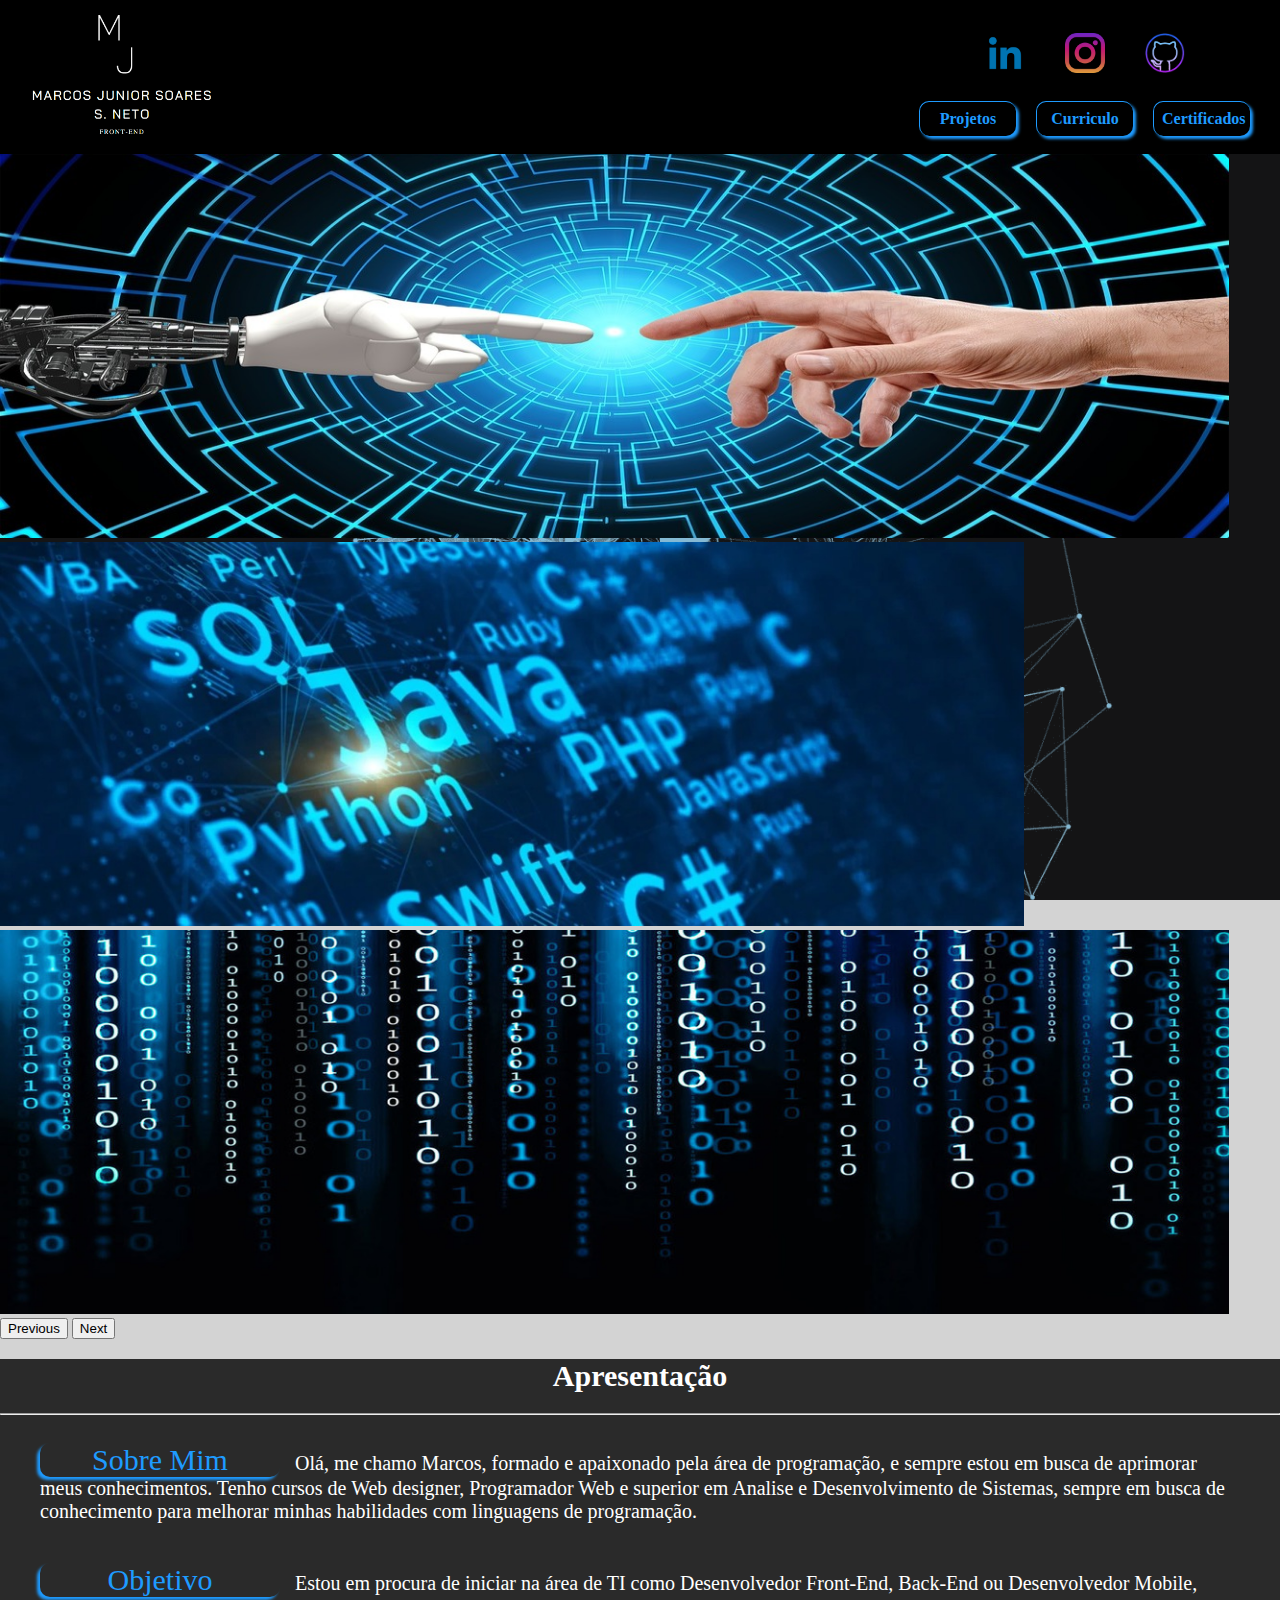
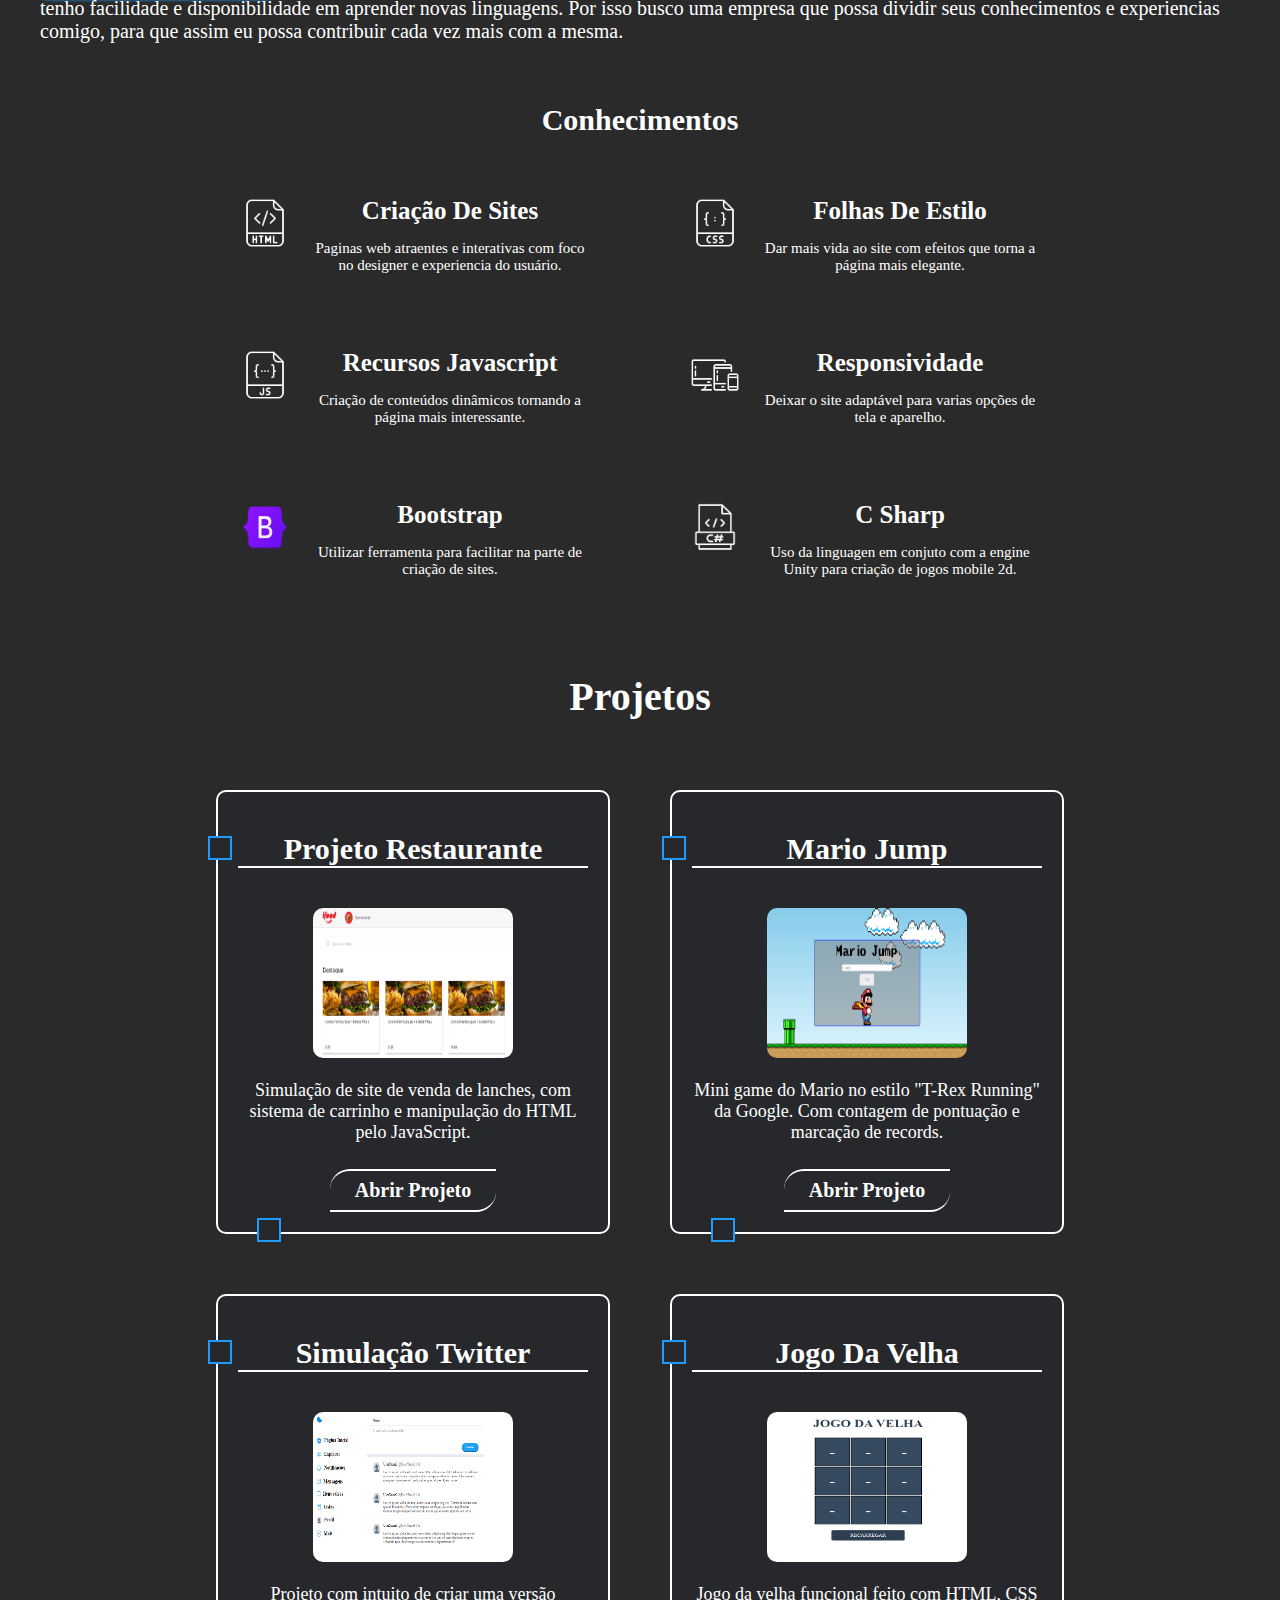
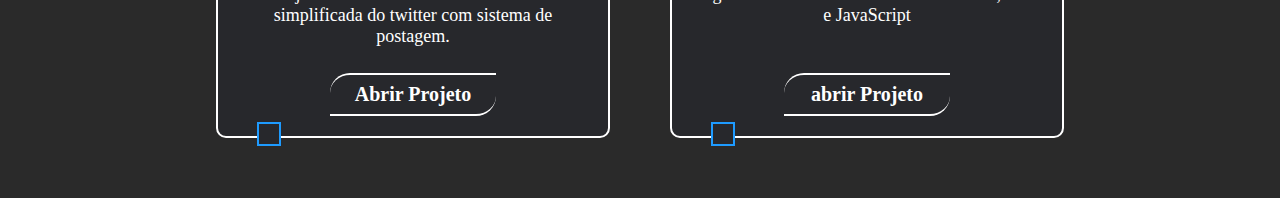
<file: index.html>
<!DOCTYPE html>
<html lang="pt-br">

<head>
    <meta charset="UTF-8">
    <meta http-equiv="X-UA-Compatible" content="IE=edge">
    <meta name="viewport" content="width=device-width, initial-scale=1.0">

    <title>Portifolio | Marcos</title>
    <link rel="icon" type="imagem/png" href="./assets/files/imagens/logo.png" />

    <link rel="stylesheet" href="./assets/css/estilo_index.css">

    <!-- CSS only -->
    <link href="https://cdn.jsdelivr.net/npm/bootstrap@5.2.0-beta1/dist/css/bootstrap.min.css" rel="stylesheet"
        integrity="sha384-0evHe/X+R7YkIZDRvuzKMRqM+OrBnVFBL6DOitfPri4tjfHxaWutUpFmBp4vmVor" crossorigin="anonymous">
    <!-- JavaScript Bundle with Popper -->
    <script src="https://cdn.jsdelivr.net/npm/bootstrap@5.2.0-beta1/dist/js/bootstrap.bundle.min.js"
        integrity="sha384-pprn3073KE6tl6bjs2QrFaJGz5/SUsLqktiwsUTF55Jfv3qYSDhgCecCxMW52nD2"
        crossorigin="anonymous"></script>

</head>

<body>
    <header class="menu">
        <div class="imgNome">
            <img src="./assets/files/imagens/logoSemFundo.png" alt="">
        </div>
        <section class="menuSection">
            <section class="navegacaoHamburguer">
                <div class="hamburguer1"></div>
                <div class="hamburguer2"></div>
                <div class="hamburguer3"></div>
            </section>

            <section class="navegacaoMenu">
                <div class="iconesTopo">
                    <a href="https://www.linkedin.com/in/marcos-junior-005200212" target="_blank">
                        <img src="./assets/files/imagens/linkedin.png">
                    </a>
                    <a href="https://www.instagram.com/marcosjrssn/" target="_blank">
                        <img src="./assets/files/imagens/instagram.png">
                    </a>
                    <a href="https://github.com/marcosjssn" target="_blank">
                        <img src="./assets/files/imagens/gitHub.png">
                    </a>
                </div>
                <nav class="btnMenu">
                    <a href="#projetos" onclick="atalho()">
                        <div>
                            Projetos
                        </div>
                    </a>
                    <a href="./assets/files/pdf/marcosCurriculo2024.docx" download="">
                        <div>
                            Curriculo
                        </div>
                    </a>
                    <a href="./assets/html/certificados.html" target="_blank">
                        <div>
                            Certificados
                        </div>
                    </a>
                </nav>

            </section>
        </section>
    </header>

    <main>
        <div id="carouselExampleControls" class="carousel slide" data-bs-ride="carousel">
            <div class="carousel-inner">
                <div class="carousel-item active">
                    <img src="./assets/files/imagens/img1.jpg" class="d-block w-100" alt="...">
                </div>
                <div class="carousel-item">
                    <img src="./assets/files/imagens/img2.jpeg" class="d-block w-100" alt="...">
                </div>
                <div class="carousel-item">
                    <img src="./assets/files/imagens/img3.jpeg" class="d-block w-100" alt="...">
                </div>
            </div>

            <button class="carousel-control-prev" type="button" data-bs-target="#carouselExampleControls"
                data-bs-slide="prev">
                <span class="carousel-control-prev-icon" aria-hidden="true"></span>
                <span class="visually-hidden">Previous</span>
            </button>

            <button class="carousel-control-next" type="button" data-bs-target="#carouselExampleControls"
                data-bs-slide="next">
                <span class="carousel-control-next-icon" aria-hidden="true"></span>
                <span class="visually-hidden">Next</span>
            </button>
        </div>

        <section class="conteudo">
            <div class="sobre">
                <h1>
                    Apresentação
                </h1>
                <hr>
                <div class="sobre-conteudo">
                    
                        <p class="texto-sobre">
                            <span class="sobre-inicio">Sobre mim</span> Olá, me chamo Marcos, formado e apaixonado pela área de programação, e sempre estou em
                            busca de aprimorar meus conhecimentos. Tenho cursos de Web designer, Programador Web e superior em
                            Analise e Desenvolvimento de Sistemas, sempre em busca de conhecimento para melhorar minhas habilidades com linguagens de
                            programação.
                        </p>
                        <p class="texto-objetivo">
                            <span class="sobre-inicio">objetivo</span> Estou em procura de iniciar na área de TI como Desenvolvedor Front-End, Back-End ou Desenvolvedor Mobile, tenho facilidade e
                            disponibilidade em aprender novas linguagens. Por isso busco uma empresa que possa dividir
                            seus conhecimentos e experiencias comigo, para que assim eu possa contribuir cada vez mais
                            com a mesma.
                            
                        </p>
                </div>
            </div>

            <div class="skils">
                <h1>Conhecimentos</h1>
                <div class="linguagens">
                    <span>
                        <img src="./assets/files/imagens/html.png" alt="">
                        <div>
                            <h1> Criação de sites</h1>
                            <p>Paginas web atraentes e interativas com foco no designer e experiencia do usuário.</p>
                        </div>
                    </span>
                    <span>
                        <img src="./assets/files/imagens/css.png" alt="">
                        <div>
                            <h1> Folhas de estilo</h1>
                            <p> Dar mais vida ao site com efeitos que torna a página mais elegante.</p>
                        </div>
                    </span>
                    <span>
                        <img src="./assets/files/imagens/js.png" alt="">
                        <div>
                            <h1> Recursos javascript</h1>
                            <p> Criação de conteúdos dinâmicos tornando a página mais interessante.
                                </p>
                        </div>
                    </span>
                    <span>
                        <img src="./assets/files/imagens/responsivo.png" alt="">
                        <div>
                            <h1> Responsividade</h1>
                            <p>
                                Deixar o site adaptável para varias opções de tela e aparelho.
                            </p>
                        </div>
                    </span>
                    <span>
                        <img src="./assets/files/imagens/bootstrap.png" alt="">
                        <div>
                            <h1> bootstrap</h1>
                            <p>
                                Utilizar ferramenta para facilitar na parte de criação de sites.
                            </p>
                        </div>
                    </span>
                    <span>
                        <img src="./assets/files/imagens/cSharp.png" alt="">
                        <div>
                            <h1> C Sharp</h1>
                            <p>
                                Uso da linguagen em conjuto com a engine Unity para criação de jogos mobile 2d.
                            </p>
                        </div>
                    </span>
                </div>
            </div>
            <h1 class="titulo-projetos">
                Projetos
            </h1>
            <div class="projetos" id="projetos">
            </div>
        </section>
    </main>
    <footer id="contato">

    </footer>

    <script src="./assets/javaScript/menu.js"></script>
    <script src="./assets/javaScript/adicionarProjetos.js"></script>
</body>

</html>
</file>
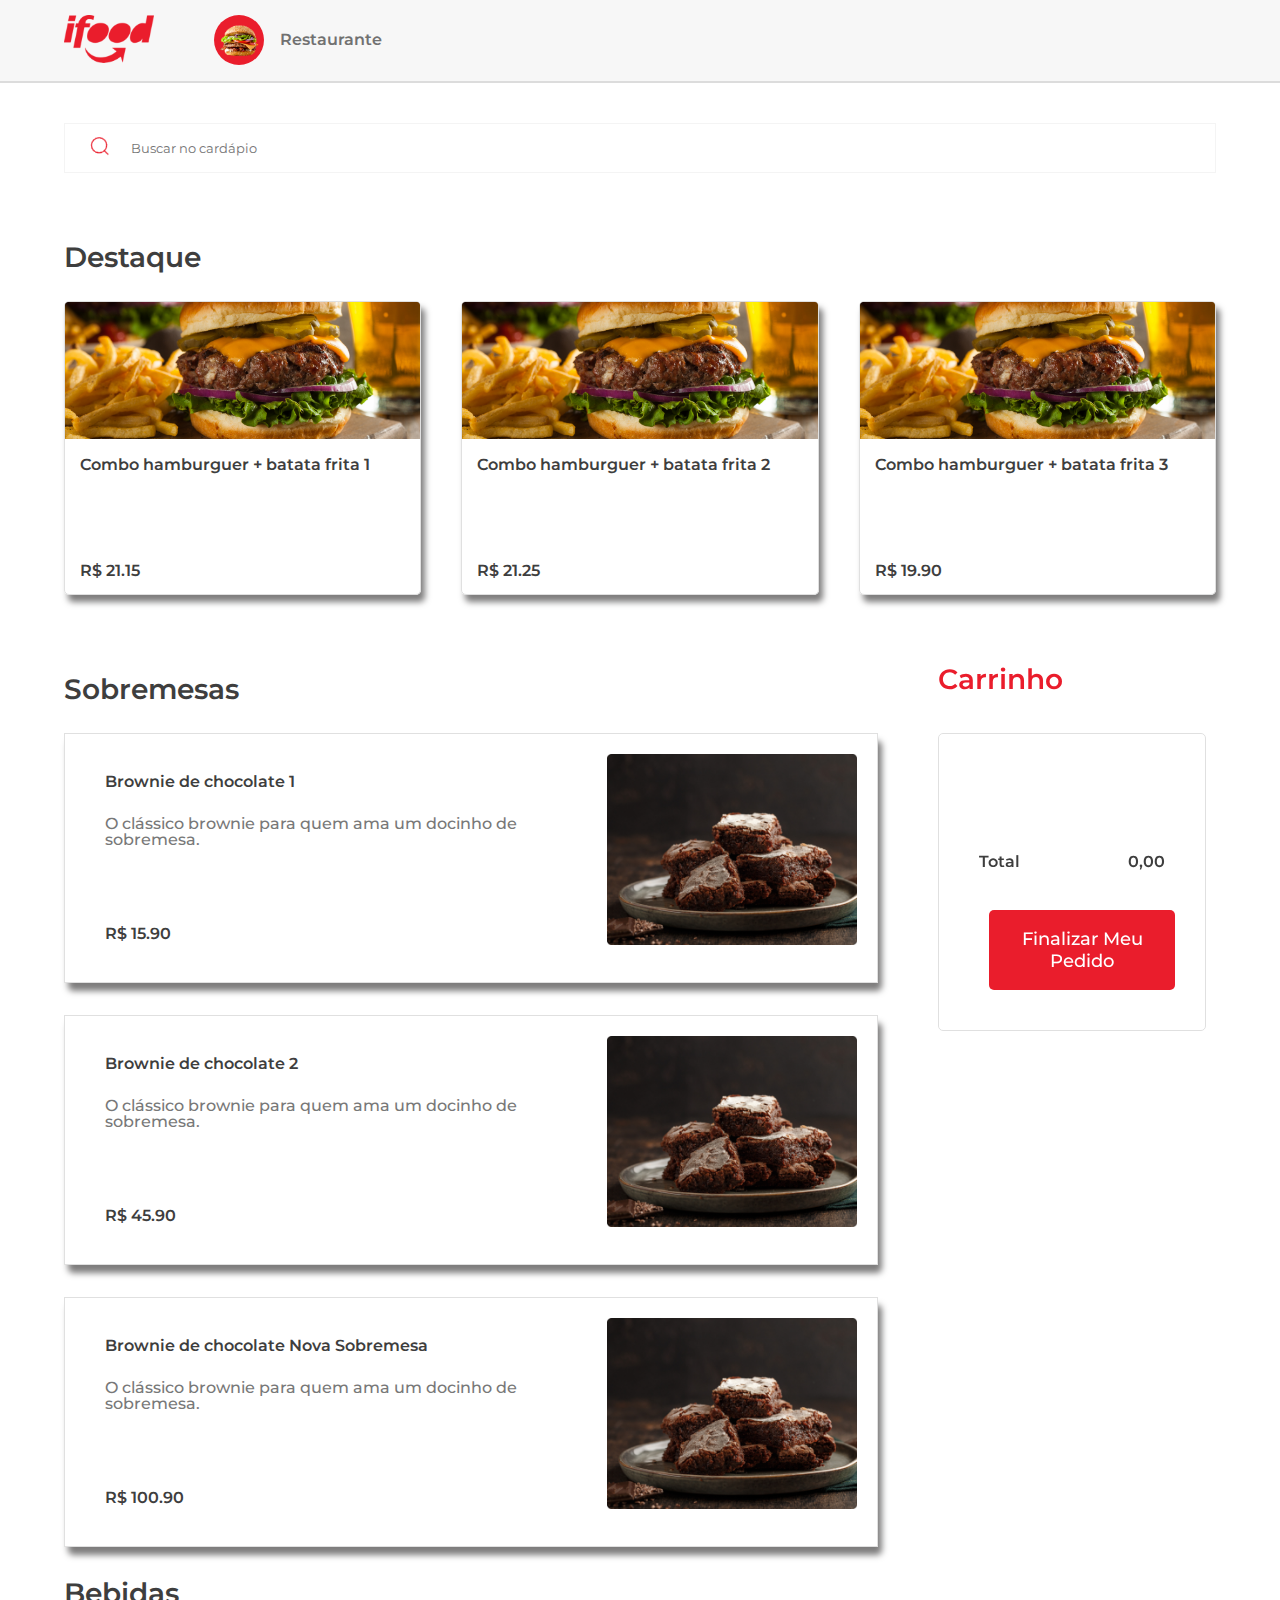
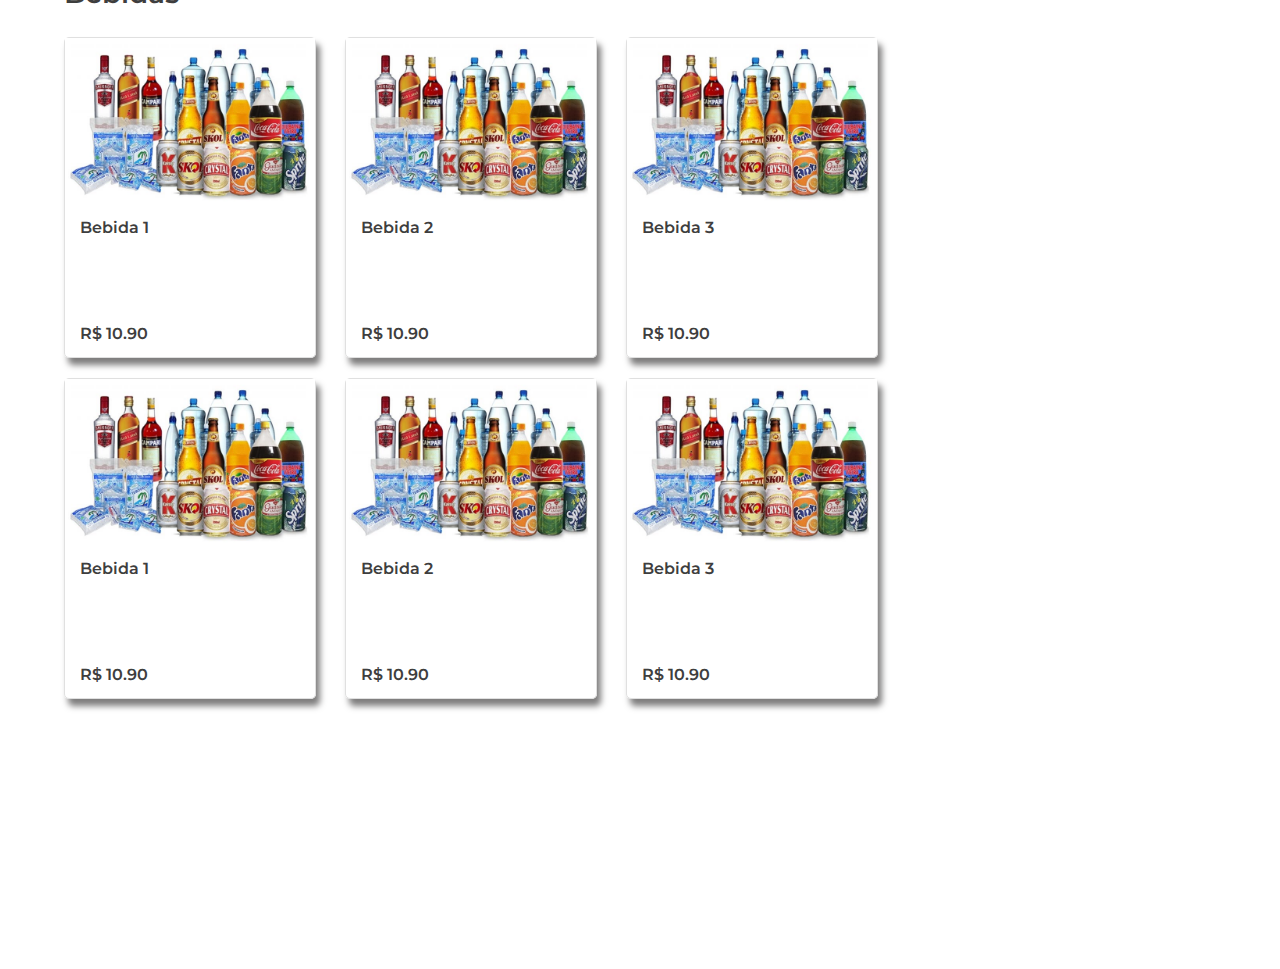
<file: assets/projetos/projetoDelivery/index.html>
<!DOCTYPE html>

<html lang="pt-br">

<head>
    <meta charset="UTF-8">
    <title>Projeto Ifood</title>

    <link rel="stylesheet" type="text/css" href="./assets/css/reset.css">

    <link rel="preconnect" href="https://fonts.googleapis.com">
    <link rel="preconnect" href="https://fonts.gstatic.com" crossorigin>
    <link href="https://fonts.googleapis.com/css2?family=Montserrat:wght@100;200;300;400;500;600;700&display=swap"
        rel="stylesheet">

    <link rel="stylesheet" type="text/css" href="./assets/css/style.css">

</head>

<body>

    <header class="cabecalho" id="idCabecalho">

        <div class="container">

            <div class="cabecalho__logoIfood">
                <figure>
                    <img src="./assets/img/logo.png" alt="Logo Ifood">
                    <figcaption>Logo</figcaption>
                </figure>
            </div>

            <div class="cabecalho__restaurante">
                <div class="cabecalho__fundoImagem">
                    <img src="./assets/img/restaurante.png" alt="Restaurante">
                </div>
                <p>Restaurante</p>
            </div>

        </div>

    </header>

    <main>

        <section class="secaoInfoRestaurante">

            <div class="container">
                <div class="secaoInfoRestaurante__pesquisar">
                    <button>
                        <img src="./assets/img/lupa.png" alt="">
                    </button>
                    <input type="text" placeholder="Buscar no cardápio">
                </div>
            </div>

        </section>

        <section class="secaoPratosDestaque">
            <div class="container">
                <h2 class="secaoPratosDestaque__titulo">Destaque</h2>
                <ul class="secaoPratosDestaque__listaPratos"></ul>
            </div>
        </section>

        <div class="conteudoPrincipal">
            <div class="container">
                <div class="secaoConteudo">
                    <section class="secaoSobremesas">
                        <h2 class="secaoSobremesas__titulo">Sobremesas</h2>
                        <ul class="secaoSobremesas__listaSobremesas">
    
                        </ul>
                    </section>
    
                    <section class="secaoBebidas">
                        <h2 class="secaoBebidas__titulo">Bebidas</h2>
                        <ul class="secaoBebidas__listaBebidas">
    
                        </ul>
                    </section>
                </div>

                <section class="secaoCarrinho">
                    <div class="container__carrinho">
                        <h2 class="secaoCarrinho__titulo">Carrinho</h2>
    
                        <div class="secaoCarrinho__conteudo">
                            <ul class="secaoCarrinho__listaItens">
    
                            </ul>
    
                            <div class="secaoCarrinho__total">
                                <p>Total</p>
                                <span>0,00</span>
                            </div>
    
                            <div class="secaoCarrinho__formaPagamento">
                                <button onclick="enviarPedido()">Finalizar Meu Pedido</button>
                            </div>
                        </div>
                    </div>

                </section>
            </div>
        </div>

    </main>

    <script src="./assets/js/script.js"></script>
</body>

</html>
</file>
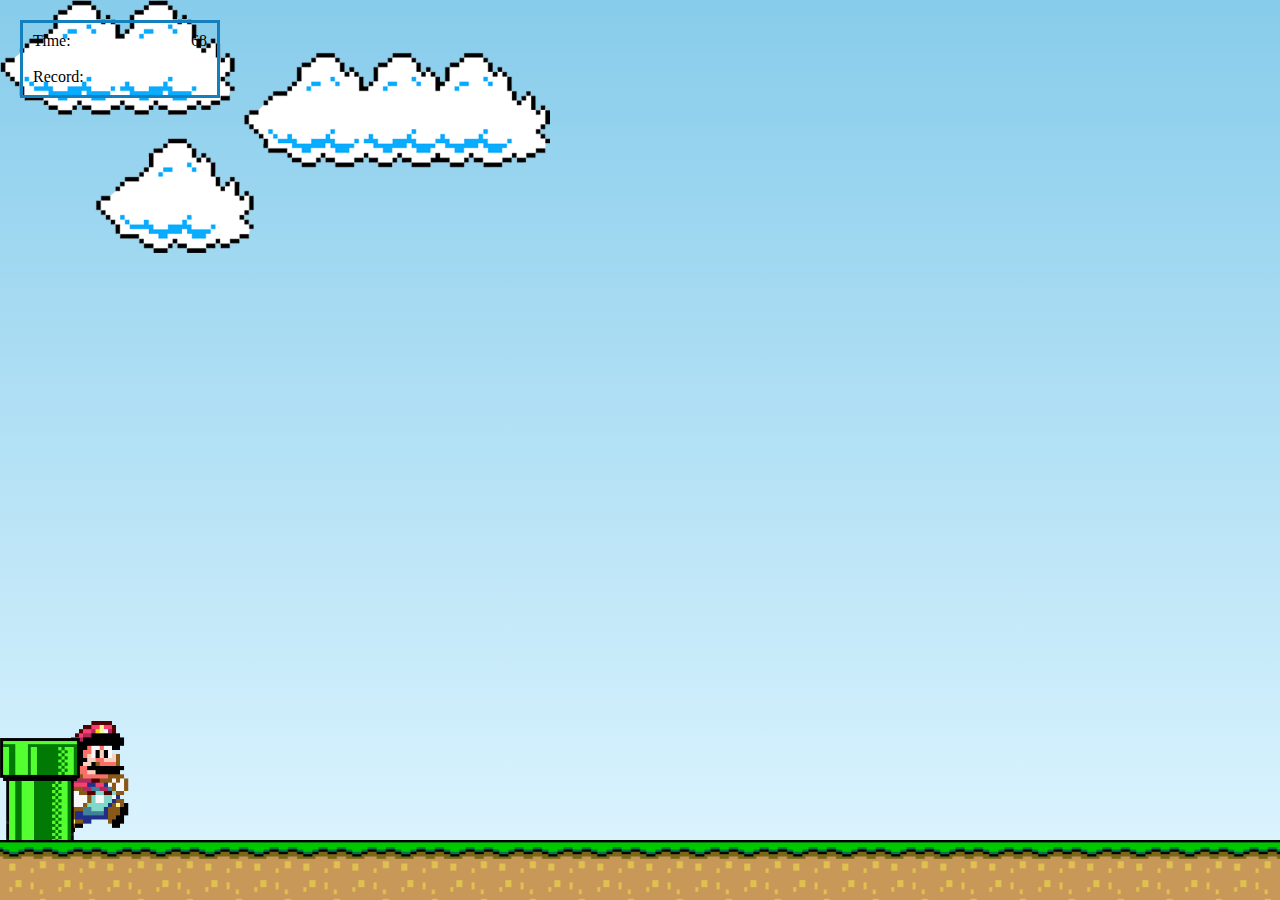
<file: assets/projetos/mario-rum/html/index.html>
<!DOCTYPE html>
<html lang="pt-br">

<head>
    <meta charset="UTF-8">
    <meta http-equiv="X-UA-Compatible" content="IE=edge">
    <meta name="viewport" content="width=device-width, initial-scale=1.0">
    <title>Mario Rum</title>
    <link rel="stylesheet" href="../css/reset.css">
    <link rel="stylesheet" href="../css/estilo.css">
</head>

<body>

    <div class="game-board">
        <img src="../imagens/clouds.png" class="nuvem">
        <img src="../imagens/mario.gif" class="mario">
        <img src="../imagens/pipe.png" class="pipe">
        <table class="painel">
            <tr>
                <th>
                    Time:
                </th>
                <td class="pontuacao">
                    0
                </td>
            </tr>
            <tr>
                <th>
                    Record:
                </th>
                <td class="record">
                    0
                </td>
            </tr>

        </table>
        <img src="../imagens/Layer 1'.png" class="chao">

    </div>

    <div class="gameOverMenu">
        <h1>
            Game Over!
        </h1>
        <p>
            Parabens <span id="jogadorMenuGameOver">Jogador</span> seu tempo foi de: <span id="pontuacaoMenu">0000</span>!
        </p>
        <div class="botoes">
            <button type="button" class="botaoRecomecar" onclick="recomecar()"> -Recomeçar- </button>
            <button type="button" class="botaoVoltar" onclick="voltarInicio()"> -Voltar inicio-</button>
        </div>
    </div>


    <script src="../js/script.js"></script>
</body>

</html>
</file>
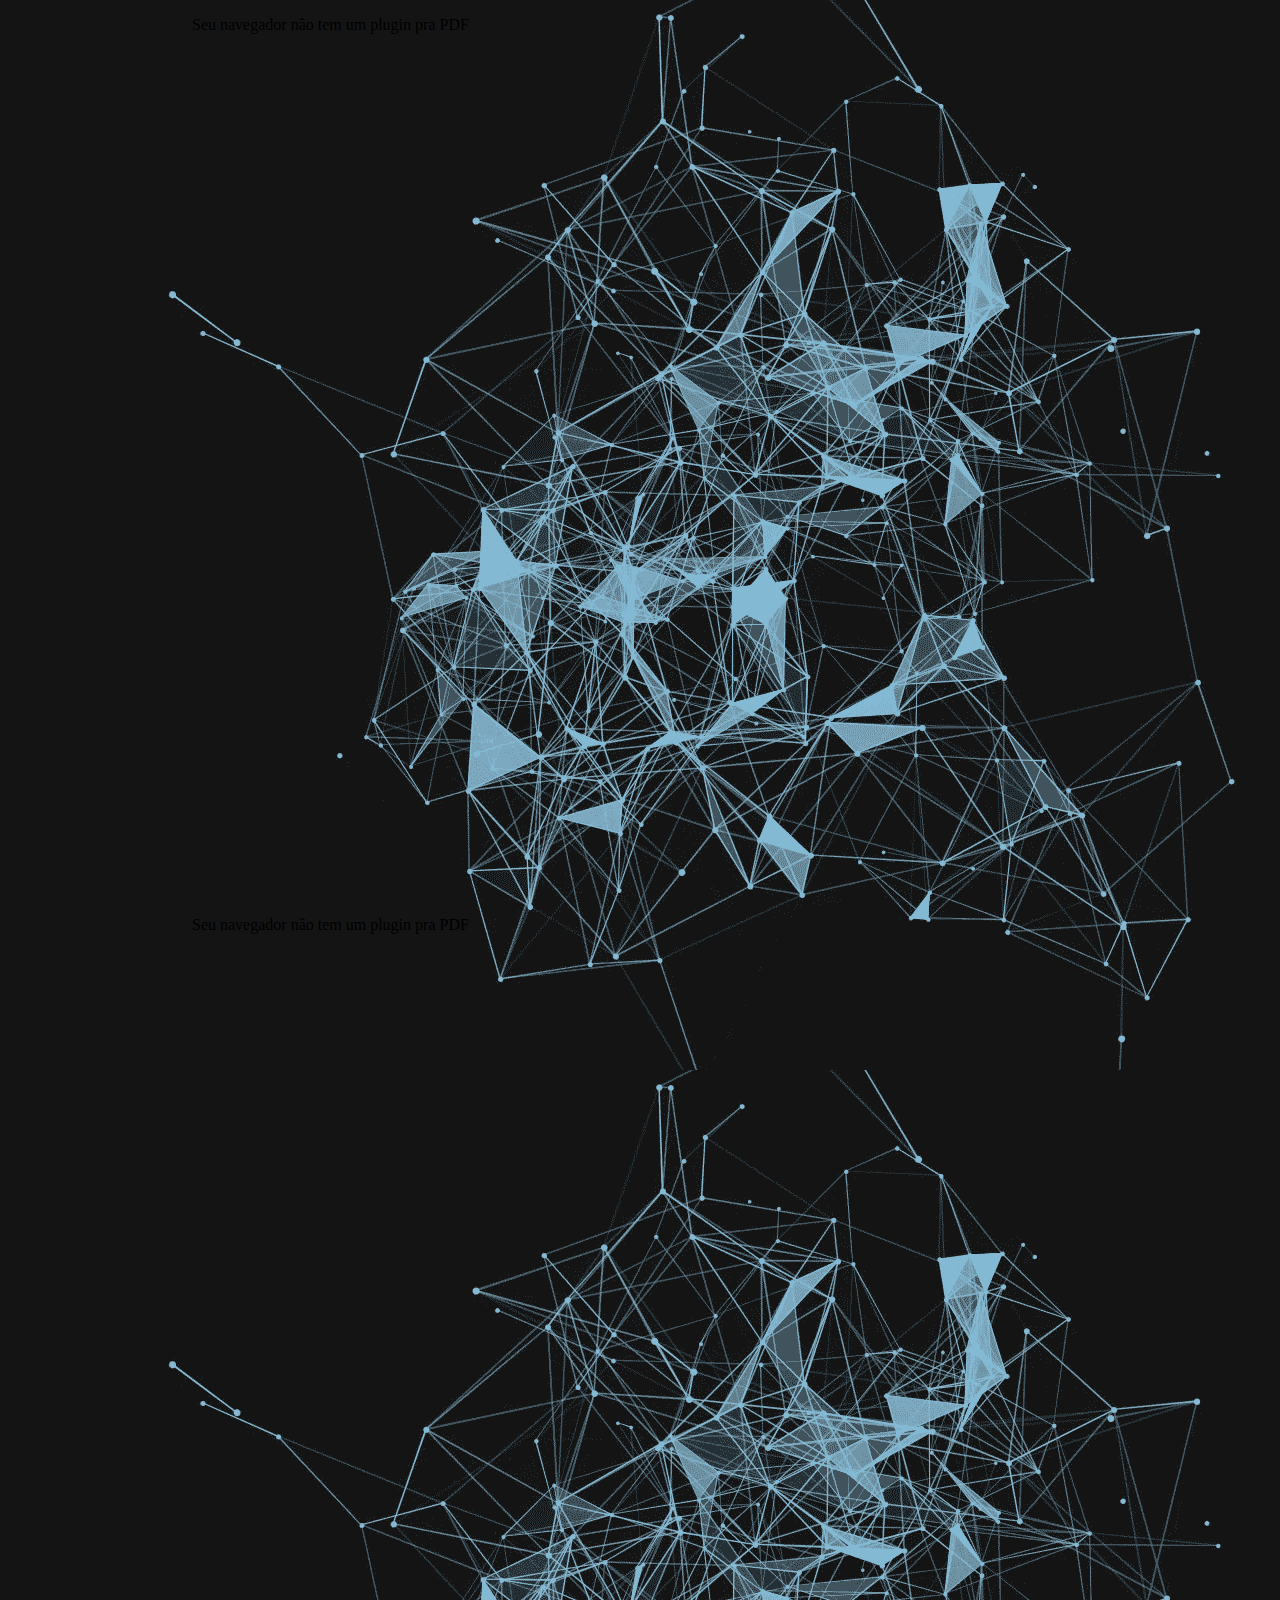
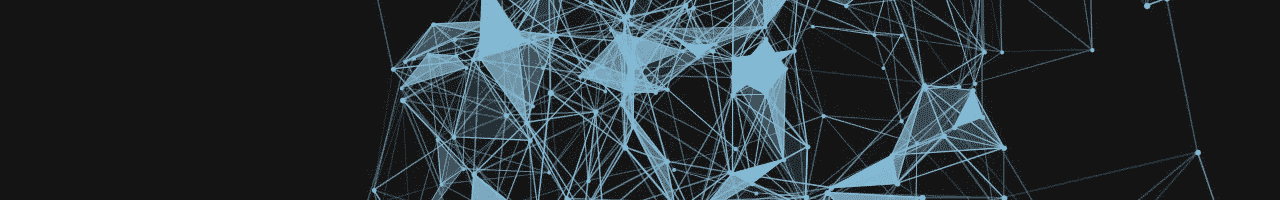
<file: assets/html/certificados.html>
<!DOCTYPE html>
<html lang="pt-br">

<head>
    <meta charset="UTF-8">
    <meta http-equiv="X-UA-Compatible" content="IE=edge">
    <meta name="viewport" content="width=device-width, initial-scale=1.0">

    <title>Portifolio | Certificados</title>

    <link rel="icon" type="imagem/png" href="../files/imagens/logo.png" />

    <link rel="stylesheet" href="../css/certificados.css">
</head>

<body>
    <section class="campo__certificados">
        <object data="../files/pdf/Certificado__ProgramadorWeb.pdf" type="application/pdf">
            <p>Seu navegador não tem um plugin pra PDF</p>
        </object>
    </section>
    <section class="campo__certificados">
        <object data="../files/pdf/Certificado__WebDesigner.pdf" type="application/pdf">
            <p>Seu navegador não tem um plugin pra PDF</p>
        </object>
    </section>
</body>

</html>
</file>
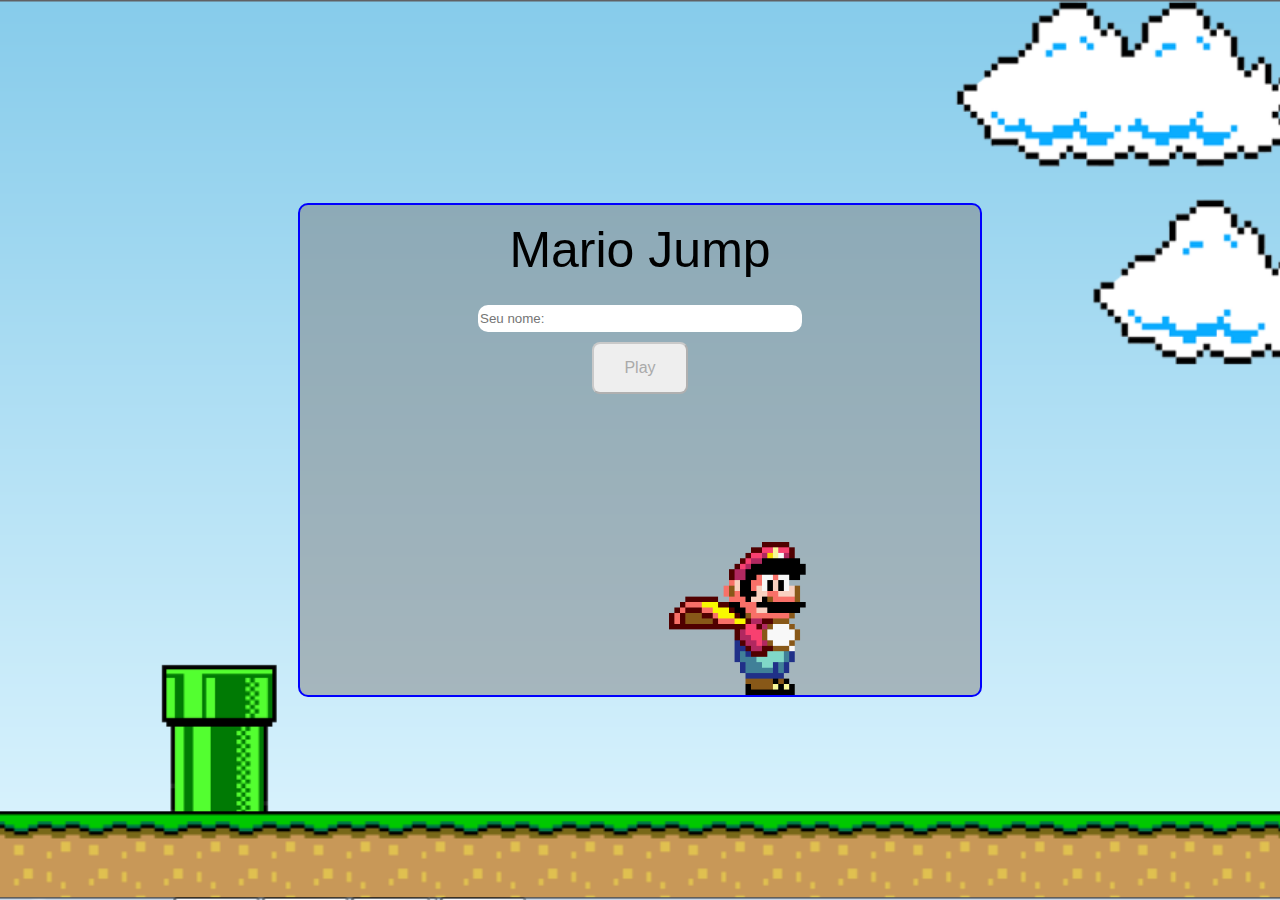
<file: assets/projetos/mario-rum/login.html>
<!DOCTYPE html>
<html lang="pt-br">

<head>
    <meta charset="UTF-8">
    <meta http-equiv="X-UA-Compatible" content="IE=edge">
    <meta name="viewport" content="width=device-width, initial-scale=1.0">
    <title>Document</title>
    <link href="http://fonts.cdnfonts.com/css/super-mario-world-text-box" rel="stylesheet">
                
    <link rel="stylesheet" href="./css/reset.css">
    <link rel="stylesheet" href="./css/estiloLogin.css">
</head>

<body>
    <section class="campoLogin">

        <form class="login-form">

            <div class="login__header">
                <img src="./imagens/mario.gif" class="marioLogin">
                <h1>Mario Jump</h1>
            </div>

            <input type="text" placeholder="Seu nome:" class="inputLogin"> <br>
            <button type="submit" class="bottonLogin" disabled>Play</button>

        </form>
    </section>

    <script src="./js/script.js"></script>
    <script src="./js/scriptLogin.js"></script>
</body>

</html>
</file>
<file: assets/css/estilo_index.css>
html {
    font-size: 62.5%;
    /* a cada 1rem sera considerado 10px (1.6rem = 16px) */
}

body {
    margin: 0;
    padding: 0;
    height: 100%;
    width: 100%;
    font-size: 1.6rem;
    background-color: lightgray;
}

.menu {
    background-color: rgb(0, 0, 0);
    display: flex;
    justify-content: space-between;
    min-height: 150px;
}

.navegacaoHamburguer {
    display: none;
}

.navegacaoMenu {
    display: flex;
    justify-content: space-around;
    flex-direction: column;
    margin-right: 20px;
}

.imgNome img {
    height: 150px;
    width: 200px;
    margin-left: 20px;
    transition: 0.5s;
}

.iconesTopo {
    display: flex;
    justify-content: center;
    margin-top: 15px;
}

.iconesTopo img {
    height: 40px;
    width: 40px;
    margin: 18px 20px;
    transition: 0.5s;
}

.iconesTopo img:hover {
    transform: translateY(-5px);
    opacity: 0.5;
}

.btnMenu {
    display: flex;
}

.btnMenu a {
    text-decoration: none;
}

.btnMenu a div {
    font-weight: bolder;
    width: 80px;
    padding: 8px;
    border-radius: 10px;
    margin: 6px 10px;
    text-align: center;
    transition: 0.5s;
    position: relative;
    background-color: transparent;
    color: #1e9bff;
    box-shadow: 3px 3px 3px #1e9bff;
    border-top: 1px solid #1e9bff;
    border-left: 1px solid #1e9bff;
}

.btnMenu a div:hover {
    background-color: #1e9bff;
    color: black;
    box-shadow: none;
    filter: drop-shadow(0 0 10px #1e9bff) contrast(2) brightness(2);

}

main {
    background-image: url(../files/imagens/fundoGif.gif);
    background-attachment: fixed;
    background-size: cover;
}

.carousel {
    position: relative;
}
.carousel-item img{
    height: 30vw;
}
.carousel button:hover {
    background-color: rgb(0, 0, 0, 0.5);
}

.carousel button span {
    height: 60px;
    width: 60px;
}

.conteudo {
    background-color: rgb(0, 0, 0, 0.8);

}

.skils {
    text-align: center;
    position: relative;
}

.skils h1 {
    color: white;
    font-size: 30px;
    margin: 40px auto 10px auto;
}

.linguagens {
    display: flex;
    flex-wrap: wrap;
    justify-content: center;
    width: 80%;
    color: white;
    margin: auto;
}

.linguagens span {
    display: flex;
    align-items: center;
    margin: 10px 50px;
    width: 350px;
}

.linguagens span div {
    text-align: center;
}

.linguagens span div p {
    font-size: 1.5rem;
}

.linguagens span div h1 {
    font-size: 2.5rem;
    text-transform: capitalize;
}

.linguagens span img {
    height: 50px;
    width: 50px;
    margin-right: 20px;
    transition: 0.5s;
    animation: flutuando 3s ease-in-out infinite;
}

@keyframes flutuando {
    50% {
        transform: translateY(-15px);
    }
}

.sobre h1 {
    text-align: center;
    font-size: 3.0rem;
    color: white;
}

.sobre-conteudo {
    /* background-color: aqua; */
    /* height: 250px; */
    display: flex;
    flex-direction: column;
}

.nav-objetivo {
    order: 1;
    cursor: pointer;
}

.sobre-inicio {
    display: inline-block;
    width: 200px;
    padding: 0 20px;
    font-size: 3.0rem;
    text-transform: capitalize;
    text-align: center;
    border-radius: 10px;
    margin-right: 10px;

    color: #1e9bff;
    box-shadow: -3px 3px 3px #1e9bff;
}

.sobre-conteudo>nav p {
    margin: auto;
}

.texto-sobre,
.texto-objetivo {
    font-size: 2.0rem;
    margin: 20px 40px;
    color: white;
}

.sobre-conteudo-img {
    display: flex;
    justify-content: center;
}

.sobre-conteudo-img img {
    height: 180px;
    width: 150px;
    margin: 5px auto;
    border-radius: 10px;

}

.nav-objetivo:hover+aside .texto-sobre {
    display: none;
}

.nav-objetivo:hover+aside .texto-objetivo {
    display: block;
}

.projetos {
    padding: 30px;
    display: flex;
    flex-wrap: wrap;
    justify-content: center;
}

.titulo-projetos {
    color: white;
    text-align: center;
    margin: 70px auto 10px auto;
    font-size: 40px;
}

.projeto {
    text-align: center;
    background-color: #27282c;
    padding: 20px;
    width: 350px;
    min-height: 400px;
    margin: 30px;
    display: flex;
    flex-direction: column;
    position: relative;
    border-radius: 10px;
    border: 2px solid white;
    transition: 3s;

}

.projeto:hover {
    border-color: #1e9bff;
    box-shadow: -10px 10px 30px #1e9bff;
}

.projeto::before {
    background-color: #27282c;
    border: 2px solid #1e9bff;
    content: "";
    left: -10px;
    top: 10%;
    position: absolute;
    height: 20px;
    width: 20px;
    animation: projetoBefore 8s ease-in-out infinite;
    transition: 4s;

}

.projeto:hover:before {
    top: 80%;
    height: 50px;
    box-shadow: 0 0 30px #1e9bff;

}

.projeto::after {
    background-color: #27282c;
    border: 2px solid #1e9bff;
    content: "";
    bottom: -10px;
    left: 10%;
    position: absolute;
    height: 20px;
    width: 20px;
    animation: projetoAfter 8s ease-in-out infinite;
    transition: 4s;
}

.projeto:hover::after {
    left: 80%;
    width: 50px;
    box-shadow: 0 0 30px #1e9bff;

}

.projeto a {
    text-decoration: none;
    position: absolute;
    bottom: 20px;
    text-transform: capitalize;
    align-self: center;
    font-weight: bolder;
    font-size: 20px;
    width: 150px;
    padding: 8px;
    text-align: center;
    transition: 0.5s;
    background-color: transparent;
    color: white;
    border: none;
    border-top: 1px solid white;
    border-bottom: 1px solid white;
    border-top-left-radius: 20px;
    border-bottom-right-radius: 20px;
    border-width: 2px;
    transition: 1s;
    cursor: pointer;
}

.projeto a:hover {
    text-shadow: -5px 5px 3px rgba(255, 255, 255, 0.514);
    color: white;
    box-shadow: -5px 5px 10px white;
}

.projeto h1 {
    text-align: center;
    border-bottom: 2px solid white;
    color: white;
    text-transform: capitalize;
    font-size: 30px;
    transition: 3s;
}
.projeto:hover>h1{
    border-color: #1e9bff;
}
.projeto-conteudo {
    display: flex;
    flex-direction: column;
    margin-top: 20px;
    align-items: center;
}

.projeto-conteudo figure {
    margin:auto;
}

.projeto-conteudo figure img {
    height: 150px;
    width: 200px;
    border-radius: 10px;
}

.projeto-conteudo span {
    align-items: flex-start;
    display: flex;
    margin-bottom: 40px;
}

.projeto-conteudo span p {
    font-size: 18px;
    color: white;
}

/* ====================================
     inicio responsividade 
    ==================================*/

@media (max-width: 768px) {

    .sobre-conteudo-img {
        order: 3;
        position: absolute;
        opacity: 0.4;
    }

    .sobre-conteudo-img img {
        width: 50vw;
        height: 50vw;
    }

    .sobre-conteudo-caixa2 {
        margin: 20px auto;
        width: 90%;
        color: white;
    }

    .sobre-conteudo-caixa1 {
        width: 90%;
        margin: 20px auto;
    }
}

@media (max-width: 700px) {

    .imgNome {
        display: flex;
        align-items: center;
    }

    .imgNome img {
        height: 25vw;
        width: 30vw;
    }

    .menu {
        min-height: 80px;
    }

    .menuSection.ON {
        position: absolute;
        background-image: url(../files/imagens/fundoGif.gif);
        background-size: contain;
        background-position: center;
        width: 100vw;
        height: 100vh;
        z-index: 10;

        display: flex;
        justify-content: center;
        align-items: center;
    }

    .navegacaoMenu {
        background-color: rgb(0, 0, 0, 0.5);
        padding: 5vw;
        border-radius: 40px;
    }

    .menuSection.ON .navegacaoMenu {
        display: flex;
        flex-direction: column;
    }

    .menuSection.ON .navegacaoMenu .iconesTopo {
        margin: 30px;
    }

    .menuSection.ON .navegacaoHamburguer {
        position: absolute;
        right: 0;
        top: 0;
    }

    .menuSection.ON .navegacaoHamburguer .hamburguer1 {
        transform: rotate(45deg) translate(7px, 9px);
    }

    .menuSection.ON .navegacaoHamburguer .hamburguer2 {
        opacity: 0;
    }

    .menuSection.ON .navegacaoHamburguer .hamburguer3 {
        transform: rotate(-45deg) translate(7px, -9px);
    }

    .navegacaoHamburguer {
        display: block;
        width: 40px;
        height: 30px;
        margin: 50px
    }

    .hamburguer1,
    .hamburguer2,
    .hamburguer3 {
        background-color: white;
        height: 5px;
        width: 100%;
        margin: 6px auto;
        transition-duration: 0.3s;
    }

    .navegacaoMenu {
        display: none;
    }
}

@media (max-width: 600px) {
    .sobre {
        border-bottom-left-radius: 20%;
        border-bottom-right-radius: 20%;
        padding: 10px;
    }
}

@media (max-width: 420px) {
    @keyframes efeitoNavSobre {
        50% {
            width: 50%;
        }
    }
    .projeto{
        margin: 30px auto;
    }
}

@media (max-width: 375px) {
    .projeto-conteudo figure img {
        width: 100%;
    }
}
</file>
<file: assets/projetos/projetoDelivery/assets/css/style.css>
body {
    font-family: 'Montserrat', sans-serif;
}

.container {
    width: 90%;
    margin: 0 auto;
}

input,
button {
    font-family: 'Montserrat', sans-serif;
}

.cabecalho {
    background-color: #F7F7F7;
    border-bottom: 2px solid #DCDCDC;
    padding-top: 15px;
    padding-bottom: 15px;
}

.cabecalho>.container {
    display: flex;
    align-items: center;
}

.cabecalho__logoIfood {
    margin-right: 60px;
}

.cabecalho__logoIfood>figure>img {
    width: 90px;
}

.cabecalho__logoIfood>figure>figcaption {
    display: none;
}

.cabecalho__restaurante {
    display: flex;
    align-items: center;
}

.cabecalho__fundoImagem {
    background-color: #EA1D2C;
    border-radius: 100%;
    width: 50px;
    height: 50px;
    padding-top: 6px;
    margin-right: 16px;
}

.cabecalho__fundoImagem>img {
    width: 50px;
}

.cabecalho__restaurante>p {
    color: #717171;
    font-weight: 600;
}

main {
    margin-bottom: 230px;
}

.secaoInfoRestaurante {
    margin-top: 40px;
    margin-bottom: 70px;
}

.secaoInfoRestaurante__descricao {
    display: flex;
    align-items: center;
    margin-bottom: 40px;
}

.secaoInfoRestaurante__logoRestaurante {
    background-color: #0000FF;
    display: inline-block;
    width: 45px;
    height: 45px;
    text-align: center;
    border-radius: 100%;
    padding-top: 8px;
    margin-right: 20px;
}

.secaoInfoRestaurante__logoRestaurante>img {
    width: 25px;
}

.secaoInfoRestaurante__logoRestaurante>figcaption {
    display: none;
}

.secaoInfoRestaurante__nomeRestaurante {
    font-weight: 600;
    color: #717171;
}

.secaoInfoRestaurante__pesquisar {
    display: flex;
    border: 1px solid #F4F4F4;
}

.secaoInfoRestaurante__pesquisar>button {
    background-color: transparent;
    border: none;
    outline: none;
}

.secaoInfoRestaurante__pesquisar>button>img {
    width: 52px;
}

.secaoInfoRestaurante__pesquisar>input {
    border: none;
    outline: none;
}

.secaoPratosDestaque__titulo {
    font-size: 28px;
    font-weight: 600;
    color: #3E3E3E;
    margin-bottom: 30px;
}

.secaoPratosDestaque__listaPratos {
    display: flex;
    flex-wrap: wrap;
    justify-content: space-between;
}

.secaoPratosDestaque__itemPrato {
    width: 31%;
    border: 1px solid #e0e0e0;
    border-radius: 5px;
    padding-bottom: 15px;
    box-shadow: 4px 7px 6px 0px #7e7d7d;
    transition: 0.3s;
    cursor: pointer;
}

.secaoPratosDestaque__itemPrato:hover {
    background-color: #e0e0e0;
    box-shadow: 4px 7px 6px 0px #4e4e4e;
}

.secaoPratosDestaque__itemPrato>a {
    color: #3E3E3E;
    text-decoration: none;
    font-weight: 600;
    background-color: white;
}

.secaoPratosDestaque__itemPrato>a>figure>img {
    width: 100%;
}

.secaoPratosDestaque__itemPrato>a>figure>figcaption {
    display: none;
}

.secaoPratosDestaque__itemPrato>a>div>h3 {
    padding-bottom: 90px;
    padding-top: 15px;
    padding-left: 15px;
    padding-right: 15px;
}

.secaoPratosDestaque__itemPrato>a>div>span {
    display: inline-block;
    padding-left: 15px;
}


.conteudoPrincipal {
    margin-top: 60px;
}

.conteudoPrincipal>.container {
    display: flex;
    justify-content: space-between;
    position: relative;
}
.secaoConteudo{
    width: 90%;
    margin: 20px 50px 20px 0px;
}

.secaoSobremesas__titulo {
    color: #3E3E3E;
    font-size: 28px;
    font-weight: 600;
}

.secaoSobremesas__listaSobremesas {
    margin-top: 30px;
}

.secaoSobremesas__itemSobremesa {
    margin-bottom: 32px;
    box-shadow: 4px 8px 6px 0px #7e7d7d;
    border-radius: 5px;
    transition: 0.3s;
}

.secaoSobremesas__itemSobremesa:hover {
    box-shadow: 4px 8px 6px 0px #4e4e4e;
}

.secaoSobremesas__itemSobremesa>a {
    text-decoration: none;
    color: #3E3E3E;
    font-weight: 600;
    display: flex;
    justify-content: space-between;
    padding: 20px;
    border: 1px solid #e0e0e0;
    flex-direction: row-reverse;
    background-color: white;
    transition: 0.3s;
    cursor: pointer;
}

.secaoSobremesas__itemSobremesa>a:hover {
    background-color: #e0e0e0;
}

.secaoSobremesas__itemSobremesa>a>div {
    padding: 20px;
}

.secaoSobremesas__itemSobremesa>a>div>p {
    color: #787878;
    font-weight: 500;
    padding-top: 26px;
    padding-bottom: 78px;
}

.secaoSobremesas__itemSobremesa>a>figure>img {
    width: 250px;
}

.secaoSobremesas__itemSobremesa>a>figure>figcaption {
    display: none;
}

.secaoBebidas__titulo {
    font-size: 28px;
    font-weight: 600;
    color: #3E3E3E;
    margin-bottom: 30px;
}

.secaoBebidas__listaBebidas {
    display: flex;
    flex-wrap: wrap;
    justify-content: space-between;
}

.secaoBebidas__itemBebida {
    margin-bottom: 20px;
    width: 31%;
    border: 1px solid #e0e0e0;
    border-radius: 5px;
    padding-bottom: 15px;
    box-shadow: 4px 7px 6px 0px #7e7d7d;
    transition: 0.3s;
    cursor: pointer;
}

.secaoBebidas__itemBebida:hover {
    background-color: #e0e0e0;
    box-shadow: 4px 7px 6px 0px #4e4e4e;
}

.secaoBebidas__itemBebida>a {
    color: #3E3E3E;
    text-decoration: none;
    font-weight: 600;
    background-color: white;
}

.secaoBebidas__itemBebida>a>figure>img {
    width: 100%;
}

.secaoBebidas__itemBebida>a>figure>figcaption {
    display: none;
}

.secaoBebidas__itemBebida>a>div>h3 {
    padding-bottom: 90px;
    padding-top: 15px;
    padding-left: 15px;
    padding-right: 15px;
}

.secaoBebidas__itemBebida>a>div>span {
    display: inline-block;
    padding-left: 15px;
}

.secaoCarrinho {
    min-width: 25%;
}

.container__carrinho {
    position: sticky;
    top: 20px;
    right: 20px;
    padding: 10px;
}

.secaoCarrinho__titulo {
    font-size: 28px;
    font-weight: 600;
    color: #EA1D2C;
}

.secaoCarrinho__conteudo {
    border: 1px solid #e0e0e0;
    border-radius: 5px;
    padding: 30px 40px;
    margin-top: 40px;
    max-height: 50%;
}

.secaoCarrinho__listaItens {
    min-height: 80px;
    max-height: 250px;
    overflow-y: auto;
    padding: 10px;
}

.secaoCarrinho__listaItens::-webkit-scrollbar {
    width: 5px;
}

.secaoCarrinho__listaItens::-webkit-scrollbar-track {
    background: rgb(235, 233, 233);
}

.secaoCarrinho__listaItens::-webkit-scrollbar-thumb {
    background-color: silver;
}

.secaoCarrinho__item {
    font-weight: 600;
    color: #3e3e3e;
    border-bottom: 2px solid #3E3E3E;
    padding-bottom: 25px;
    margin-bottom: 25px;
}

.secaoCarrinho__item>div {
    display: flex;
    justify-content: space-between;
    margin-bottom: 20px;
}

.secaoCarrinho__item>button {
    color: #A6A6A6;
    font-weight: 600;
    background-color: transparent;
    border: none;
    font-size: 15px;
    padding: 0;
    transition: 0.3s;
    cursor: pointer;
}

.secaoCarrinho__item>button:hover {
    color: #363535;

}

.secaoCarrinho__total {
    font-weight: 600;
    color: #3e3e3e;
    display: flex;
    justify-content: space-between;
    margin: 10px auto 30px auto;
}

.secaoCarrinho__formaPagamento {
    text-align: center;
}

.secaoCarrinho__formaPagamento>button {
    background-color: #EA1D2C;
    border: none;
    color: white;
    font-weight: 500;
    font-size: 18px;
    padding: 18px 0;
    border-radius: 5px;
    width: 100%;
    margin: 10px;
    cursor: pointer;
    transition: 0.3s;
}

.secaoCarrinho__formaPagamento>button:hover {
    background-color: #b90e1a;
    animation: teste 2s ease-in-out infinite;
    transition: 0.3s;
}

@keyframes teste {
    50% {
        transform: translateY(-5px);
    }
}

.secaoCarrinho__formaPagamento>a {
    text-decoration: none;
}

.secaoCarrinho__formaPagamento>a div {
    margin: 10px;
    background-color: #EA1D2C;
    border: none;
    color: white;
    font-weight: 500;
    font-size: 18px;
    padding: 18px 0;
    border-radius: 5px;
    width: 100%;
}
</file>
<file: assets/projetos/mario-rum/css/estilo.css>
@import url('http://fonts.cdnfonts.com/css/super-mario-world-text-box');
.game-board {
    width: 100%;
    height: 100vh;
    margin: 0 auto;
    position: relative;
    overflow: hidden;
    background: linear-gradient(#87CCEB, #E0F6FF) ;
}

.pipe {
    position: absolute;
    bottom: 60px;
    width: 80px;
    animation: pipeAnimation infinite linear;
    animation-duration: 2s;
}

@keyframes pipeAnimation {
    from {
        right: -80px;
    }

    to {
        right: 100%;
    }

}

.mario {
    width: 150px;
    position: absolute;
    bottom: 60px;
}

.pulo {
    animation: pulo 500ms ease-in-out;
}

@keyframes pulo {
    0% {
        bottom: 60px;
    }

    40% {
        bottom: 240px;
    }

    50% {
        bottom: 240px;
    }

    60% {
        bottom: 240px;
    }

    100% {
        bottom: 60px;
    }

}
.nuvem{
    position: absolute;
    width: 550px;
    animation: nuvens 20s infinite linear;
}

@keyframes nuvens {
    from {
        right: -550px;
    }

    to {
        right: 100%;
    }
}
.chao{
    width: 100%;
    height: 60px;
    position: absolute;
    bottom: 0px;
}
.painel{
    width: 200px;
    position: absolute;
    left: 20px;
    top: 20px;
    border: 3px solid rgb(20, 127, 189);
}
.painel th{
    text-align: start;
}
.painel td{
    text-align: end;
}
.painel th, td{
    padding: 10px;
}
.gameOverMenu{
    display: none;
    font-family : 'Super Mario World Text Box' , sans-serif ; 
    position: absolute;
    top: 20%;
    left: 25%;
    height: 50%;
    width: 50%;
    overflow: hidden;
    background-color: rgb(128, 128, 128, 0.5);
    padding: 20px;
    border: 2px solid blue;
    border-radius: 10px;
    text-align: center;
    flex-direction: column;
    align-items: center;
    justify-content: start;
}
.gameOverMenu h1{
    font-size: 35px;
}
.gameOverMenu p{
    margin: auto 0;
}
#jogadorMenuGameOver{
    text-transform: capitalize;
}
.botoes{
    width: 100%;
}
.botaoRecomecar{
    margin: auto 0 0;
    background-color: #ee665c;
    border-radius: 8px;
    margin-top: 10px;
    color: #fff;
    font-size: 16px;
    max-width: 300px;
    padding: 15px;
    width: 20%;
    cursor: url('../imagens/Green\ Mushroom.ico') 17.5 17.5,auto !important;
}
.botaoVoltar{
    margin: auto 0 0;
    background-color: #ee665c;
    border-radius: 8px;
    margin-top: 10px;
    color: #fff;
    font-size: 16px;
    max-width: 300px;
    padding: 15px;
    width: 20%;
    cursor: url('../imagens/Brown\ Mushroom.ico') 17.5 17.5,auto !important;
}
.botaoRecomecar:hover{
    background-color: #cf625a;

}
</file>
<file: assets/css/certificados.css>
html,body{
    margin: 0;
    padding: 0;
}
body{
    display: flex;
    flex-direction: column;
    justify-content: center;
    background-image: url(../files/imagens/fundoGif.gif);
}
body>section{
    width: 70%;
}
.campo__certificados{
    display: flex;
    position: relative;
    margin: auto;
}
.campo__certificados object{
    width: 100%;
    height: 100vh;
}
@media (max-width: 750px) {
    body>section{
        width: 100%;
    }
}
</file>
<file: assets/projetos/mario-rum/css/estiloLogin.css>
@import url('http://fonts.cdnfonts.com/css/super-mario-world-text-box');

.campoLogin{
    background-image: url(../imagens/backgroundLogin.png);
    height: 100vh;
    width: 100vw;
    background-size: cover;
    display: flex;
    justify-content: center;
    align-items: center;
}
.login-form{
    overflow: hidden;
    background-color: rgb(128, 128, 128, 0.5);
    width: 50%;
    height: 50%;
    padding: 20px;
    border: 2px solid blue;
    border-radius: 10px;
    position: relative;
    text-align: center;
}
.login-form h1{
    font-size: 50px;
    margin-bottom: 30px;
    text-transform: capitalize;
    font-family : 'Super Mario World Text Box' , sans-serif ; 
}
.marioLogin{
    animation: animacaoMarioLogin 4s infinite linear;
    position: absolute;
    bottom: 0;
    width: 200px;
}
@keyframes animacaoMarioLogin{
    from{
        left: -200px;
    }
    to{
        left: 100%;
    }
}
.inputLogin{
    width: 50%;
    height: 25px;
    border-radius: 10px;
    border: none;
    outline: none;
}
.bottonLogin{
    background-color: #ee665c;
    border-radius: 8px;
    margin-top: 10px;
    color: #fff;
    cursor: pointer;
    font-size: 1em;
    max-width: 300px;
    padding: 15px;
    width: 15%;
}
.bottonLogin:disabled{
    background-color: #eee;
    color: #aaa;
    cursor: auto;
}
</file>
